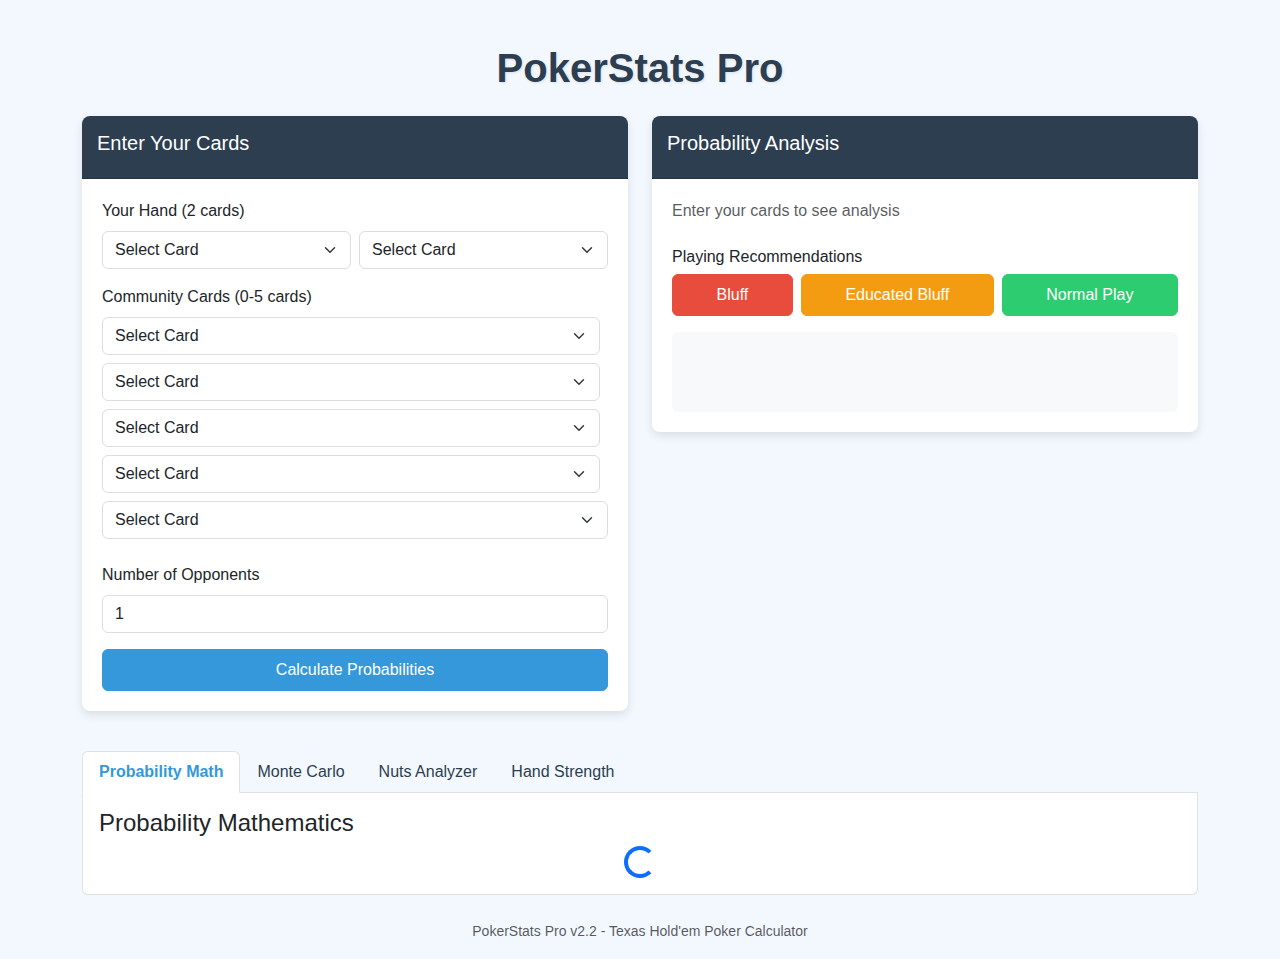
<file: pokerstats/frontend/index.html>
<!DOCTYPE html>
<html lang="en">
<head>
    <meta charset="UTF-8">
    <meta name="viewport" content="width=device-width, initial-scale=1.0">
    <title>PokerStats Pro - Texas Hold'em Analyzer</title>
    <link href="https://cdn.jsdelivr.net/npm/bootstrap@5.3.0/dist/css/bootstrap.min.css" rel="stylesheet">
    <link href="style.css" rel="stylesheet">
</head>
<body>
    <div class="container">
        <h1 class="text-center my-4">PokerStats Pro</h1>
        
        <div class="row">
            <div class="col-md-6">
                <div class="card mb-4">
                    <div class="card-header">
                        <h5>Enter Your Cards</h5>
                    </div>
                    <div class="card-body">
                        <div class="mb-3">
                            <label class="form-label">Your Hand (2 cards)</label>
                            <div class="d-flex">
                                <select class="form-select me-2 card-select" id="player-card-1">
                                    <option value="">Select Card</option>
                                </select>
                                <select class="form-select card-select" id="player-card-2">
                                    <option value="">Select Card</option>
                                </select>
                            </div>
                        </div>
                        <div class="mb-3">
                            <label class="form-label">Community Cards (0-5 cards)</label>
                            <div class="d-flex flex-wrap">
                                <select class="form-select me-2 mb-2 card-select" id="community-card-1">
                                    <option value="">Select Card</option>
                                </select>
                                <select class="form-select me-2 mb-2 card-select" id="community-card-2">
                                    <option value="">Select Card</option>
                                </select>
                                <select class="form-select me-2 mb-2 card-select" id="community-card-3">
                                    <option value="">Select Card</option>
                                </select>
                                <select class="form-select me-2 mb-2 card-select" id="community-card-4">
                                    <option value="">Select Card</option>
                                </select>
                                <select class="form-select mb-2 card-select" id="community-card-5">
                                    <option value="">Select Card</option>
                                </select>
                            </div>
                        </div>
                        <div class="mb-3">
                            <label class="form-label">Number of Opponents</label>
                            <input type="number" class="form-control" id="opponents" min="1" max="9" value="1">
                        </div>
                        <button id="calculate-btn" class="btn btn-primary w-100">Calculate Probabilities</button>
                    </div>
                </div>
            </div>
            
            <div class="col-md-6">
                <div class="card mb-4">
                    <div class="card-header">
                        <h5>Probability Analysis</h5>
                    </div>
                    <div class="card-body">
                        <div id="results">
                            <p class="text-muted">Enter your cards to see analysis</p>
                        </div>
                        <div class="action-buttons mt-4">
                            <h6>Playing Recommendations</h6>
                            <div class="d-flex mt-2">
                                <button id="bluff-btn" class="btn btn-danger me-2 flex-grow-1">Bluff</button>
                                <button id="educated-bluff-btn" class="btn btn-warning me-2 flex-grow-1">Educated Bluff</button>
                                <button id="normal-play-btn" class="btn btn-success flex-grow-1">Normal Play</button>
                            </div>
                        </div>
                        <div id="recommendation" class="mt-3 p-3 bg-light rounded"></div>
                    </div>
                </div>
            </div>
        </div>
        
        <div class="row">
            <div class="col-12">
                <ul class="nav nav-tabs" id="myTab" role="tablist">
                    <li class="nav-item" role="presentation">
                        <button class="nav-link active" id="probability-tab" data-bs-toggle="tab" data-bs-target="#probability" type="button">Probability Math</button>
                    </li>
                    <li class="nav-item" role="presentation">
                        <button class="nav-link" id="monte-carlo-tab" data-bs-toggle="tab" data-bs-target="#monte-carlo" type="button">Monte Carlo</button>
                    </li>
                    <li class="nav-item" role="presentation">
                    <button class="nav-link" id="nuts-tab" data-bs-toggle="tab" data-bs-target="#nuts" type="button">Nuts Analyzer</button>
                    </li>
                    <li class="nav-item" role="presentation">
                        <button class="nav-link" id="hand-strength-tab" data-bs-toggle="tab" data-bs-target="#hand-strength" type="button">Hand Strength</button>
                    </li>
                    
                </ul>
                
                <div class="tab-content p-3 border border-top-0 rounded-bottom">
                    <div class="tab-pane fade show active" id="probability" role="tabpanel">
                        <h4>Probability Mathematics</h4>
                        <div id="probability-math-content">
                            <div class="d-flex justify-content-center">
                                <div class="spinner-border text-primary" role="status">
                                    <span class="visually-hidden">Loading...</span>
                                </div>
                            </div>
                        </div>
                    </div>
                    
                    <div class="tab-pane fade" id="monte-carlo" role="tabpanel">
                        <h4>Monte Carlo Simulation</h4>
                        <div class="mb-3">
                            <label class="form-label">Simulation Runs</label>
                            <input type="number" class="form-control" id="simulation-runs" min="1" max="10000" value="1000">
                        </div>
                        <button id="run-simulation-btn" class="btn btn-primary">Run Simulation</button>
                        <div id="simulation-results" class="mt-3"></div>
                    </div>

                    <div class="tab-pane fade" id="nuts" role="tabpanel">
                        <h4>Nuts Analyzer</h4>
                        <p>Select community cards then click the button below.</p>
                        <button id="analyze-nuts-btn" class="btn btn-primary mb-3">Analyze Nuts</button> 
                        <div id="nuts-results" class="mt-3">
                            </div>
                    </div>
                    
                    <div class="tab-pane fade" id="hand-strength" role="tabpanel">
                        <h4>Hand Strength Analysis</h4>
                        <div id="hand-strength-content">
                            <div id="strength-loading" class="text-center py-4" style="display: none;">
                                <div class="spinner-border text-primary"></div>
                                <p class="mt-2">Analyzing hand strength...</p>
                            </div>
                            <div id="strength-results">
                                <div class="card">
                                    <div class="card-body">
                                        <div class="row">
                                            <div class="col-md-6">
                                                <h5>Current Hand</h5>
                                                <div id="hand-display" class="d-flex gap-2 mb-4"></div>
                                                <div class="progress" style="height: 30px;">
                                                    <div id="strength-bar" class="progress-bar progress-bar-striped" role="progressbar"></div>
                                                </div>
                                            </div>
                                            <div class="col-md-6">
                                                <h5>Strength Scale</h5>
                                                <div class="strength-scale mb-3">
                                                    <div class="d-flex justify-content-between mb-2">
                                                        <span>Weak</span>
                                                        <span>Average</span>
                                                        <span>Strong</span>
                                                        <span>Premium</span>
                                                    </div>
                                                    <div class="ruler"></div>
                                                </div>
                                                <div id="strength-description"></div>
                                            </div>
                                        </div>
                                    </div>
                                </div>
                            </div>
                        </div>
                    </div>
                </div>
            </div>
        </div>
        
        <footer class="mt-4 mb-3 text-center text-muted">
            <small>PokerStats Pro v2.2 - Texas Hold'em Poker Calculator</small>
        </footer>
    </div>

    <script src="https://cdn.jsdelivr.net/npm/bootstrap@5.3.0/dist/js/bootstrap.bundle.min.js"></script>
    <script src="app.js"></script>
</body>
</html>
</file>
<file: pokerstats/frontend/style.css>
body {
    background-color: #f3f8fe;
    padding-top: 20px;
    font-family: 'Segoe UI', Tahoma, Geneva, Verdana, sans-serif;
}

.container {
    max-width: 1140px;
}

h1 {
    color: #2c3e50;
    font-weight: 700;
    text-shadow: 1px 1px 3px rgba(0, 0, 0, 0.1);
}

.card {
    box-shadow: 0 4px 10px rgba(0, 0, 0, 0.1);
    border-radius: 8px;
    margin-bottom: 25px;
    border: none;
}

.card-header {
    background-color: #2c3e50;
    color: white;
    font-weight: 600;
    border-radius: 8px 8px 0 0 !important;
    padding: 15px;
}

.card-body {
    padding: 20px;
}

.form-select, .form-control {
    border-radius: 6px;
    border: 1px solid #ddd;
}

.form-select:focus, .form-control:focus {
    border-color: #3498db;
    box-shadow: 0 0 0 0.2rem rgba(52, 152, 219, 0.25);
}

.btn {
    border-radius: 6px;
    font-weight: 500;
    padding: 8px 16px;
    transition: all 0.2s ease;
}

.btn-primary {
    background-color: #3498db;
    border-color: #3498db;
}

.btn-primary:hover {
    background-color: #2980b9;
    border-color: #2980b9;
}

.btn-danger {
    background-color: #e74c3c;
    border-color: #e74c3c;
}

.btn-danger:hover {
    background-color: #c0392b;
    border-color: #c0392b;
}

.btn-warning {
    background-color: #f39c12;
    border-color: #f39c12;
    color: #fff;
}

.btn-warning:hover {
    background-color: #d35400;
    border-color: #d35400;
    color: #fff;
}

.btn-success {
    background-color: #2ecc71;
    border-color: #2ecc71;
}

.btn-success:hover {
    background-color: #27ae60;
    border-color: #27ae60;
}

.progress {
    height: 25px;
    margin-bottom: 15px;
    border-radius: 6px;
    box-shadow: inset 0 1px 2px rgba(0, 0, 0, 0.1);
}

.progress-bar {
    font-weight: 600;
    line-height: 25px;
    transition: width 0.6s ease;
}

.progress-bar-striped {
    background-image: linear-gradient(45deg, rgba(255, 255, 255, 0.15) 25%, transparent 25%, transparent 50%, rgba(255, 255, 255, 0.15) 50%, rgba(255, 255, 255, 0.15) 75%, transparent 75%, transparent);
    background-size: 1rem 1rem;
}

.progress-bar-animated {
    animation: progress-bar-stripes 1s linear infinite;
}

#recommendation {
    min-height: 80px;
    border-radius: 6px;
    transition: all 0.3s ease;
}

.alert {
    border-radius: 6px;
    border: none;
    box-shadow: 0 2px 5px rgba(0, 0, 0, 0.05);
}

.tab-content {
    background-color: white;
    border-radius: 0 0 8px 8px;
}

.nav-tabs .nav-link {
    color: #2c3e50;
    font-weight: 500;
}

.nav-tabs .nav-link.active {
    color: #3498db;
    font-weight: 600;
}

.list-group-item {
    padding: 12px 16px;
    border: 1px solid rgba(0, 0, 0, 0.125);
}

.badge {
    font-weight: 500;
    padding: 6px 10px;
}

table {
    box-shadow: 0 1px 3px rgba(0, 0, 0, 0.05);
}

/* Card styling */
.card-select option {
    font-family: monospace;
}

/* Make hearts and diamonds red */
option[value$="׳’ג„¢ֲ¥"], option[value$="׳’ג„¢ֲ¦"] {
    color: #e74c3c;
}

@keyframes progress-bar-stripes {
    from { background-position: 1rem 0; }
    to { background-position: 0 0; }
}

/* Responsive adjustments */
@media (max-width: 768px) {
    .card-body {
        padding: 15px;
    }
    
    .btn {
        padding: 6px 12px;
        font-size: 0.9rem;
    }
}
/* Add to style.css */
.table-responsive {
    max-height: 300px;
    overflow-y: auto;
    margin-bottom: 1rem;
    border: 1px solid #dee2e6;
    border-radius: 0.25rem;
}

.table-sm {
    font-size: 0.875rem;
}

.table-striped tbody tr:nth-of-type(odd) {
    background-color: rgba(0, 0, 0, 0.02);
}

.card-header {
    font-weight: 600;
}

.progress {
    height: 1.5rem;
}

.row {
    margin-bottom: 1rem;
}
/* Hand Strength Tab Styles */
#hand-display .card-symbol {
    font-size: 4rem;
    line-height: 1;
    text-shadow: 1px 1px 3px rgba(0,0,0,0.2);
}

.strength-scale {
    position: relative;
    height: 20px;
    background: linear-gradient(to right, 
        #e74c3c 0%, 
        #e74c3c 25%, 
        #f39c12 25%, 
        #f39c12 50%, 
        #2ecc71 50%, 
        #2ecc71 75%, 
        #3498db 75%, 
        #3498db 100%
    );
    border-radius: 4px;
}

.ruler {
    position: absolute;
    top: -5px;
    height: 30px;
    width: 2px;
    background: #000;
    transform: translateX(-50%);
}

.ruler:nth-child(1) { left: 25%; }
.ruler:nth-child(2) { left: 50%; }
.ruler:nth-child(3) { left: 75%; }

.strength-description {
    font-size: 1.1rem;
    padding: 15px;
    border-radius: 8px;
}
/* Nuts Analyzer Styles */
.nut-hand-card .card-header {
    font-weight: 600;
    color: white;
}

.nut-hand-card .card-body {
    padding: 0.75rem;
}

.nut-type-card {
    transition: transform 0.2s;
}

.nut-type-card:hover {
    transform: translateY(-3px);
    box-shadow: 0 6px 12px rgba(0,0,0,0.1);
}
</file>
